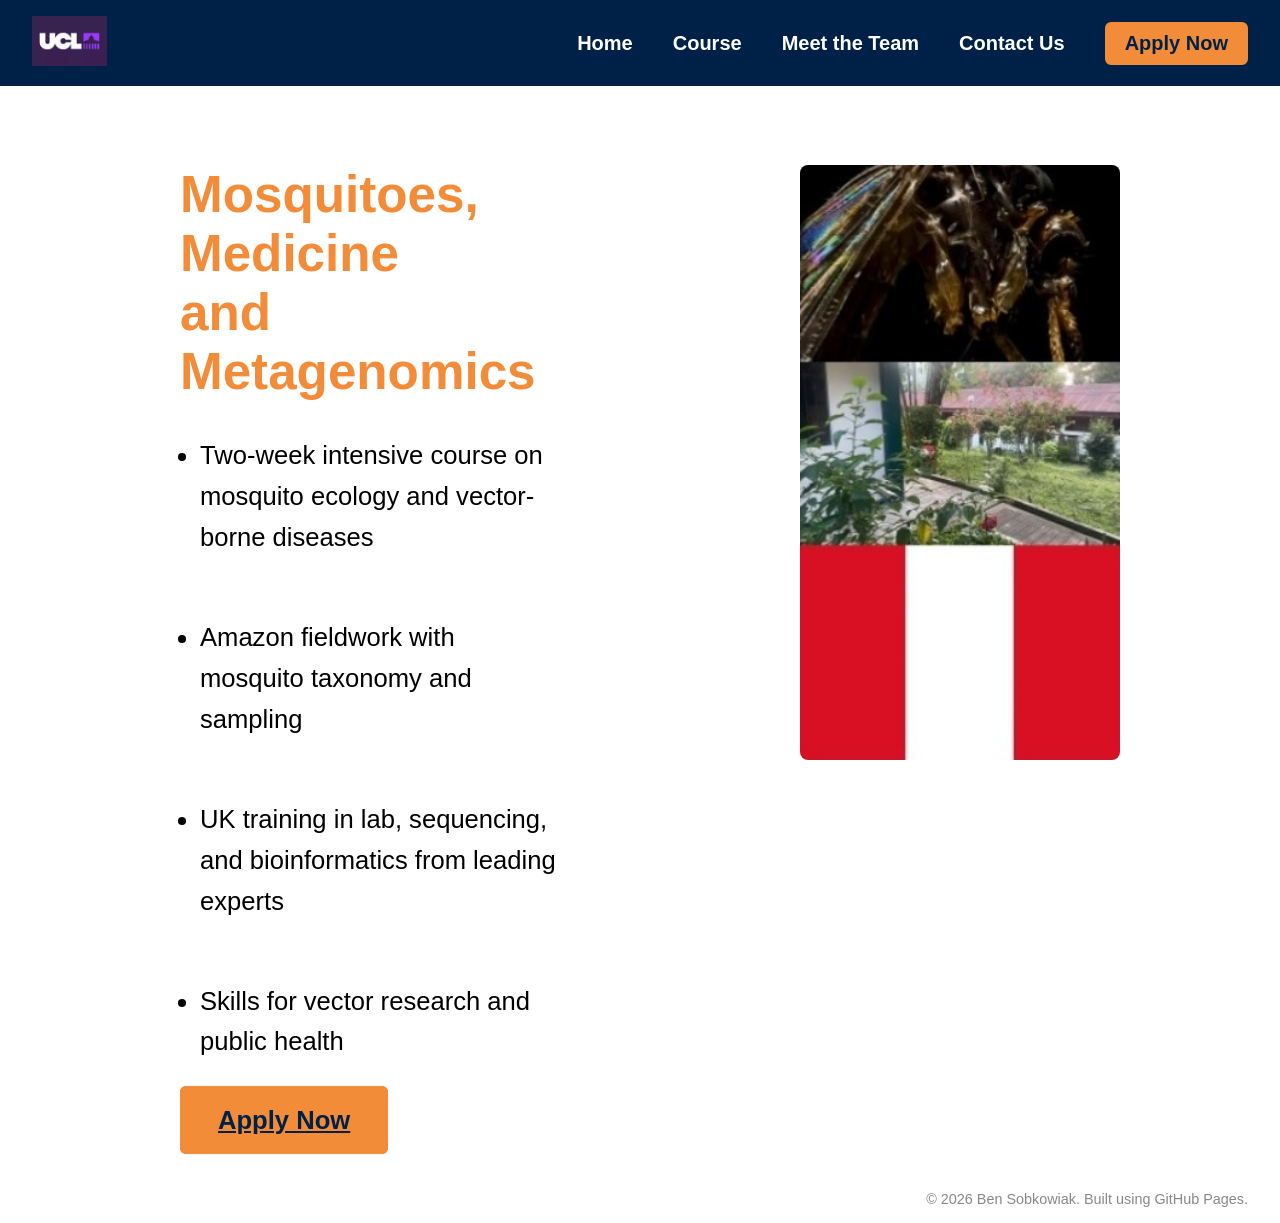
<file: index.html>
<!DOCTYPE html>
<html lang="en">

<head>
<meta charset="UTF-8">
<title>Mosquitoes, Medicine and Metagenomics</title>
<link rel="stylesheet" href="style.css">
</head>

<body>


<div class="topnav">

<div class="nav-left">
  <a href="https://www.ucl.ac.uk" target="_blank">
    <img src="Pictures/UCL.jpg" class="ucl-logo" alt="UCL">
  </a>
</div>

  <div class="nav-links">

    <a href="index.html">Home</a>

    <div class="nav-dropdown">
      <a href="#">Course</a>

      <div class="dropdown-content">
        <a href="Overview.html">Overview</a>
        <a href="Peru.html">Programme: Peru Fieldwork</a>
        <a href="UK.html">Programme: UK Clinical, Laboratory and Bioinformatics</a>
        <a href="Costing.html">Price List</a>
      </div>
    </div>

    <a href="team.html">Meet the Team</a>
    
    <a href="contact.html">Contact Us</a>
    
    <a href="apply.html" class="apply-btn">Apply Now</a>

  </div>

</div>

<div class="main-layout">

  <div class="left-content">

    <h1>Mosquitoes, Medicine <br> and Metagenomics</h1>

    <div class="blurb-text">
      <ul>
        <li>Two-week intensive course on mosquito ecology and vector-borne diseases</li>
        <br>
        <li>Amazon fieldwork with mosquito taxonomy and sampling</li>
        <br>
        <li>UK training in lab, sequencing, and bioinformatics from leading experts</li>
        <br>
        <li>Skills for vector research and public health</li>
      </ul>
    </div>

    <br>

    <a href="apply.html" class="apply-btn" style="font-size:1.6rem; padding:18px 36px;">Apply Now</a>

  </div>

  <div class="right-image">
    <img src="Pictures/Iquitos.jpg" alt="Iquitos fieldwork">
  </div>


</div>
  
<footer>
   © 2026 Ben Sobkowiak. Built using GitHub Pages.
</footer>

</body>
</html>
</file>
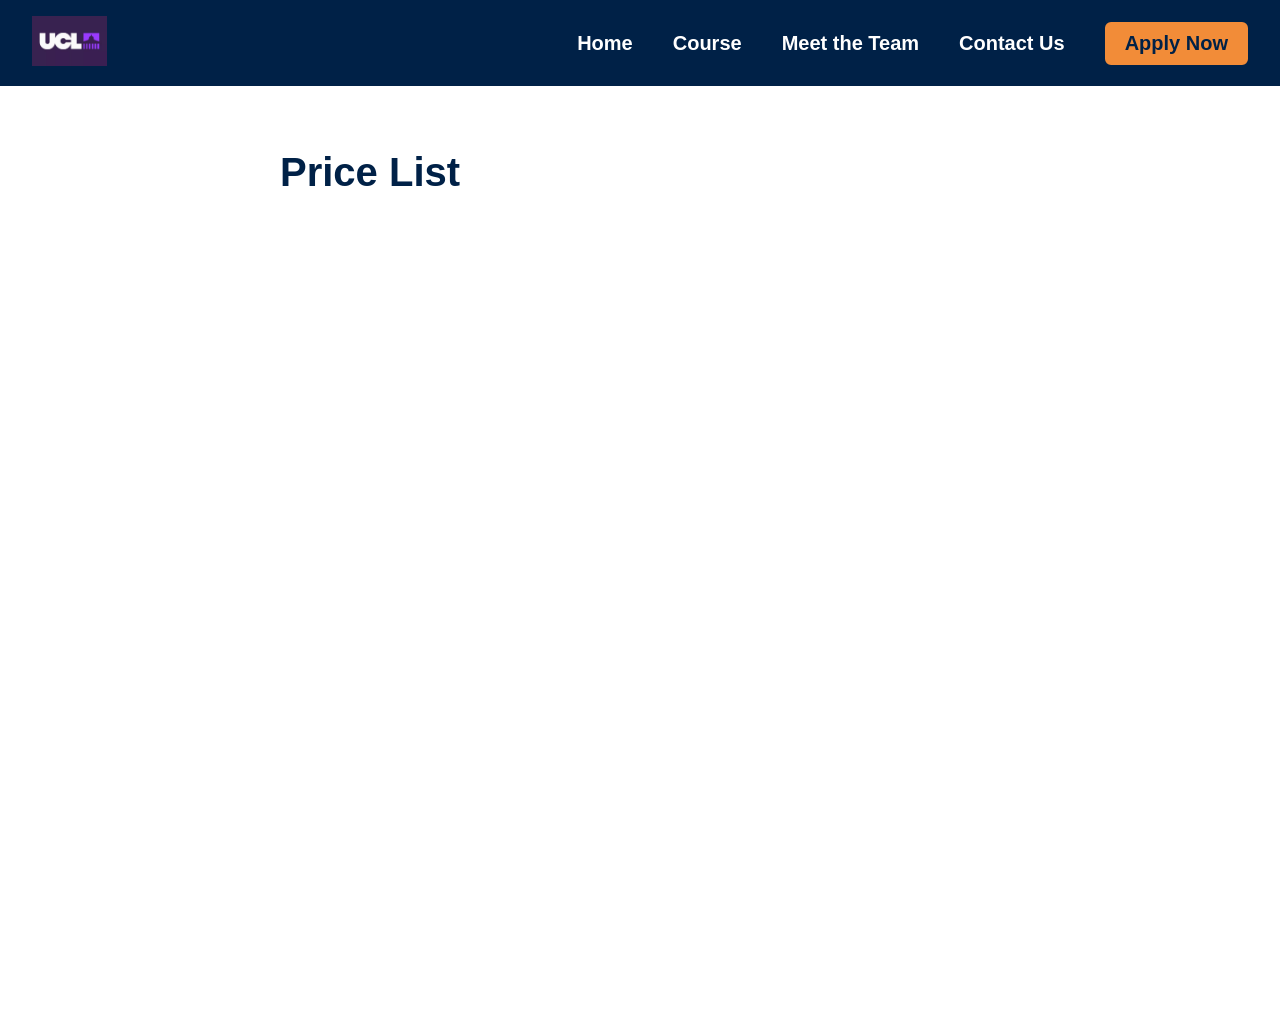
<file: Costing.html>
<!DOCTYPE html>
<html lang="en">

<head>
<meta charset="UTF-8">
<title>Overview</title>
<link rel="stylesheet" href="style.css">
</head>

<body>


<div class="topnav">

<div class="nav-left">
  <a href="https://www.ucl.ac.uk" target="_blank">
    <img src="Pictures/UCL.jpg" class="ucl-logo" alt="UCL">
  </a>
</div>

  <div class="nav-links">

    <a href="index.html">Home</a>

    <div class="nav-dropdown">
      <a href="#">Course</a>

      <div class="dropdown-content">
        <a href="Overview.html">Overview</a>
        <a href="Peru.html">Programme: Peru Fieldwork</a>
        <a href="UK.html">Programme: UK Clinical, Laboratory and Bioinformatics</a>
        <a href="Costing.html">Price List</a>
      </div>
    </div>

    <a href="team.html">Meet the Team</a>
    
    <a href="contact.html">Contact Us</a>
    
    <a href="apply.html" class="apply-btn">Apply Now</a>

  </div>

</div>


<div class="content">
  
<h2>Price List</h2>


</div>

</body>
</html>
</file>
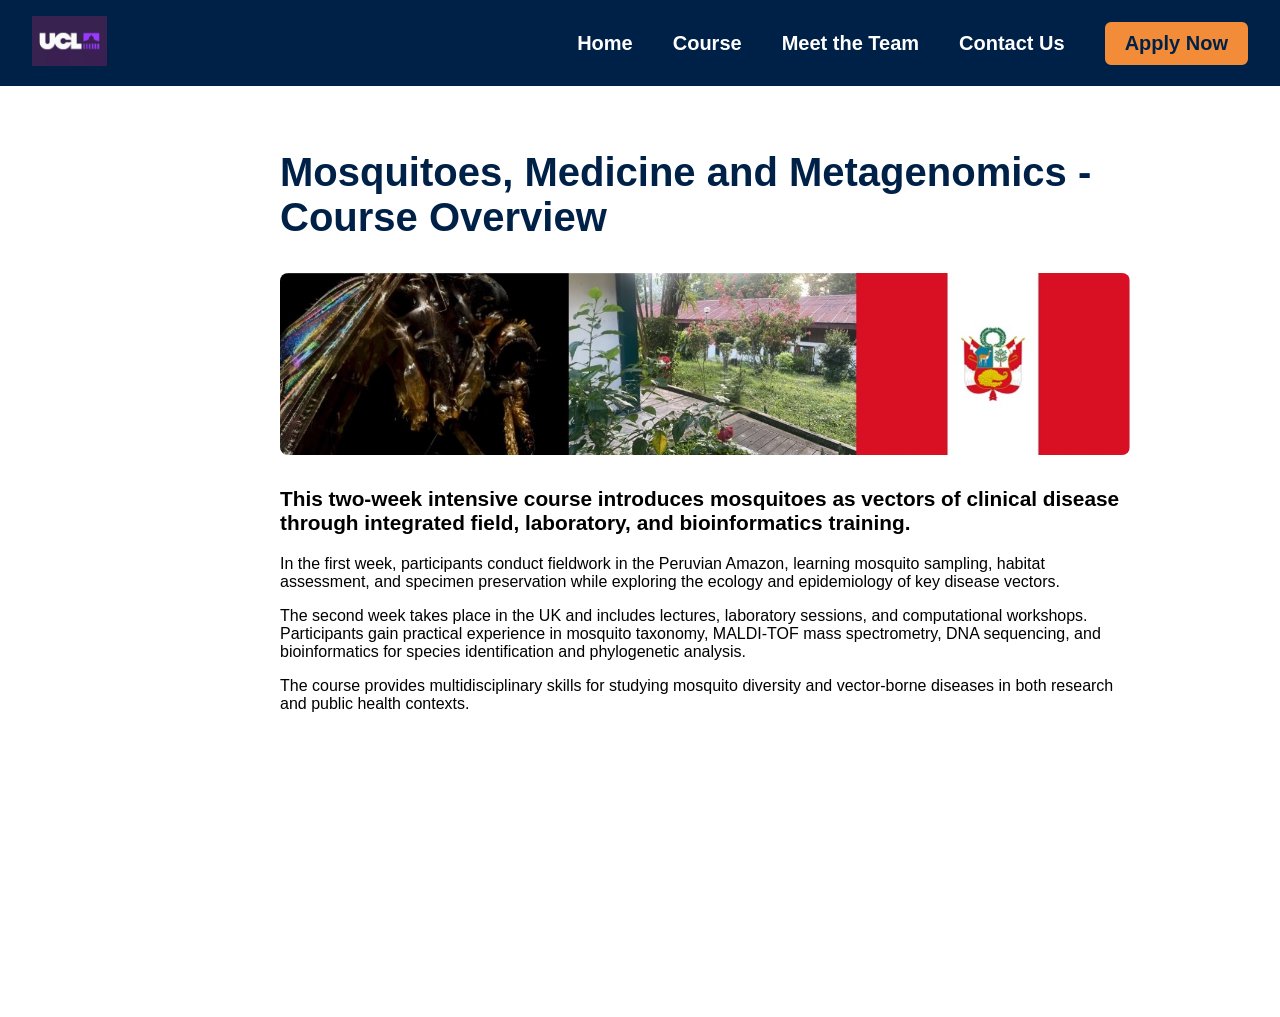
<file: Overview.html>
<!DOCTYPE html>
<html lang="en">

<head>
<meta charset="UTF-8">
<title>Overview</title>
<link rel="stylesheet" href="style.css">
</head>

<body>


<div class="topnav">

<div class="nav-left">
  <a href="https://www.ucl.ac.uk" target="_blank">
    <img src="Pictures/UCL.jpg" class="ucl-logo" alt="UCL">
  </a>
</div>

  <div class="nav-links">

    <a href="index.html">Home</a>

    <div class="nav-dropdown">
      <a href="#">Course</a>

      <div class="dropdown-content">
        <a href="Overview.html">Overview</a>
        <a href="Peru.html">Programme: Peru Fieldwork</a>
        <a href="UK.html">Programme: UK Clinical, Laboratory and Bioinformatics</a>
        <a href="Costing.html">Price List</a>
      </div>
    </div>

    <a href="team.html">Meet the Team</a>
    
    <a href="contact.html">Contact Us</a>
    
    <a href="apply.html" class="apply-btn">Apply Now</a>

  </div>

</div>


<div class="content">
  
<h2>Mosquitoes, Medicine and Metagenomics - Course Overview</h2>

<img src="Pictures/Mosquito.jpg" class="content-image" width="1000">



<h3>This two-week intensive course introduces mosquitoes as vectors of clinical disease through integrated field, laboratory, and bioinformatics training. </h3>
  
<p>In the first week, participants conduct fieldwork in the Peruvian Amazon, learning mosquito sampling, habitat assessment, and specimen preservation while exploring the ecology and epidemiology of key disease vectors. </p>
  
<p>The second week takes place in the UK and includes lectures, laboratory sessions, and computational workshops. Participants gain practical experience in mosquito taxonomy, MALDI-TOF mass spectrometry, DNA sequencing, and bioinformatics for species identification and phylogenetic analysis.</p> 
  
<p>The course provides multidisciplinary skills for studying mosquito diversity and vector-borne diseases in both research and public health contexts.</p>

    
</div>

</body>
</html>
</file>
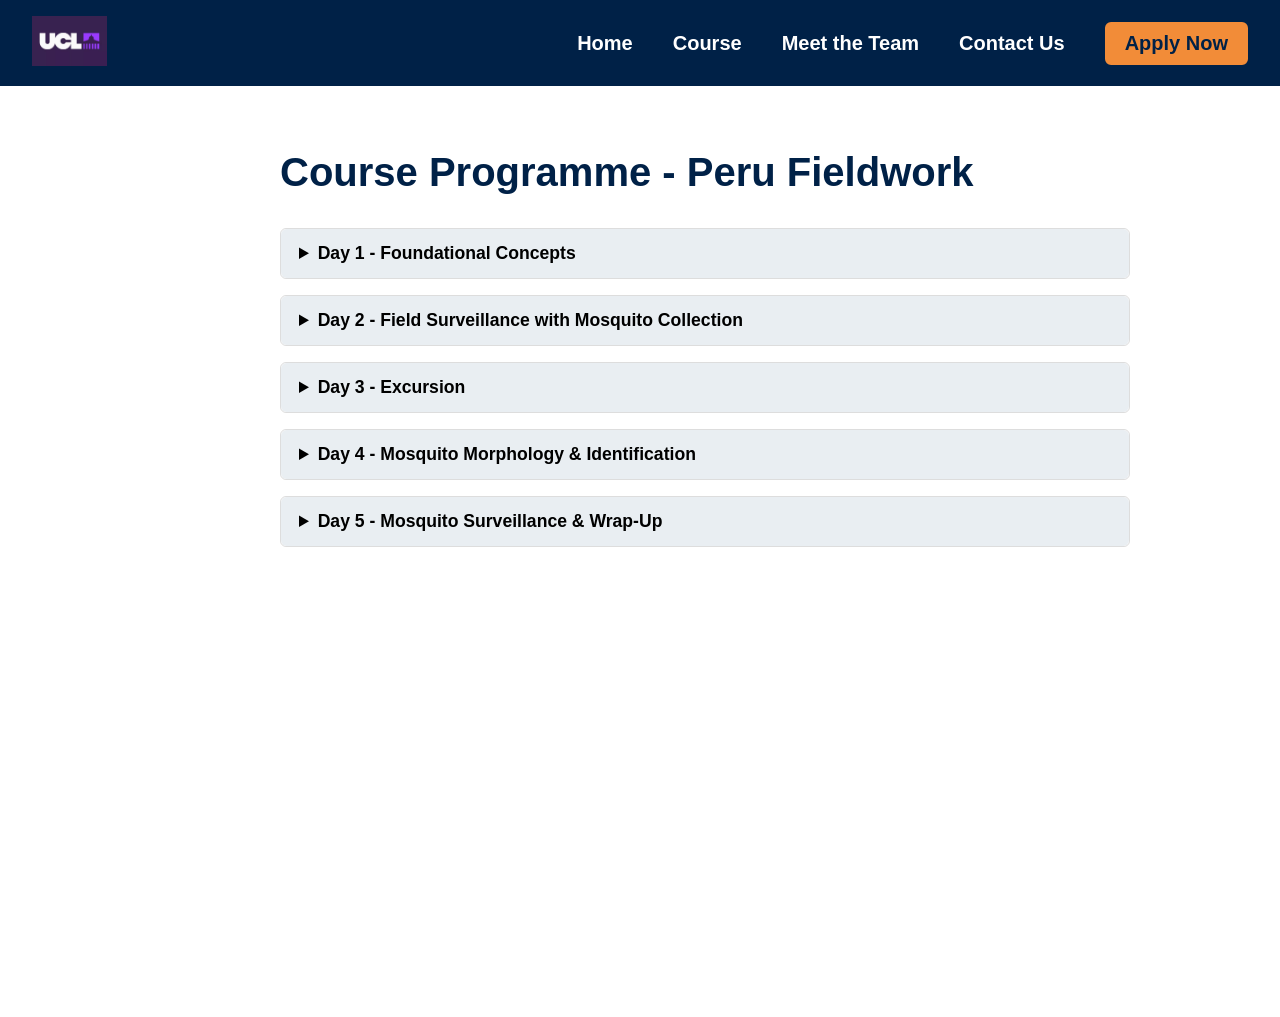
<file: Peru.html>
<!DOCTYPE html>
<html lang="en">

  
<head>
<meta charset="UTF-8">
<title>Peru Fieldwork</title>
<link rel="stylesheet" href="style.css">
</head>

<body>


<div class="topnav">

<div class="nav-left">
  <a href="https://www.ucl.ac.uk" target="_blank">
    <img src="Pictures/UCL.jpg" class="ucl-logo" alt="UCL">
  </a>
</div>

  <div class="nav-links">

    <a href="index.html">Home</a>

    <div class="nav-dropdown">
      <a href="#">Course</a>

      <div class="dropdown-content">
        <a href="Overview.html">Overview</a>
        <a href="Peru.html">Programme: Peru Fieldwork</a>
        <a href="UK.html">Programme: UK Clinical, Laboratory and Bioinformatics</a>
        <a href="Costing.html">Price List</a>
      </div>
    </div>

    <a href="team.html">Meet the Team</a>
    
    <a href="contact.html">Contact Us</a>
    
    <a href="apply.html" class="apply-btn">Apply Now</a>

  </div>

</div>


<div class="content">

  
<h2>Course Programme - Peru Fieldwork</h2>



<details class="course-day" id="day1">
<summary>Day 1 - Foundational Concepts</summary>

<div class="day-content">
<ul>
<li>Welcome & Course Overview</li>
<li>The global burden of mosquito-borne diseases</li>
<li>Introduction to mosquito biology: life cycle, behaviour and genetics</li>
<li>Mosquito ecology</li>
<li>Mosquito taxonomy & key genera (Anopheles, Aedes, Culex)</li>
<li>Vector–host–pathogen triad & transmission dynamics</li>
<li>Introduction to field work – mosquito traps, Prokopack aspirators, storage and transport</li>
</ul>
</div>

</details>



<details class="course-day" id="day2">
<summary>Day 2 - Field Surveillance with Mosquito Collection</summary>

<div class="day-content">
<ul>
<li>Rural trek with mosquito traps</li>
<li>Primary rainforest walk with mosquito aspirators</li>
</ul>
</div>

</details>



<details class="course-day" id="day3">
<summary>Day 3 - Excursion</summary>

<div class="day-content">
<ul>
<li>Group excursion or free day</li>
</ul>
</div>

</details>



<details class="course-day" id="day4">
<summary>Day 4 - Mosquito Morphology & Identification</summary>

<div class="day-content">
<ul>
<li>Mosquito taxonomy</li>
<li>Morphological identification principles</li>
<li>Mosquito taxonomy practice</li>
<li>Mosquito photography</li>
</ul>
</div>

</details>



<details class="course-day" id="day5">
<summary>Day 5 - Mosquito Surveillance & Wrap-Up</summary>

<div class="day-content">
<ul>
<li>Disease surveillance & outbreak response</li>
<li>Challenges and innovation in vector surveillance – future research directions</li>
<li>Workshop: mosquito epidemiology, mapping and analysis in R</li>
<li>Wrap-up</li>
<li>Quiz / group assessment</li>
</ul>
</div>

</details>


</div>

</body>
</html>
</file>
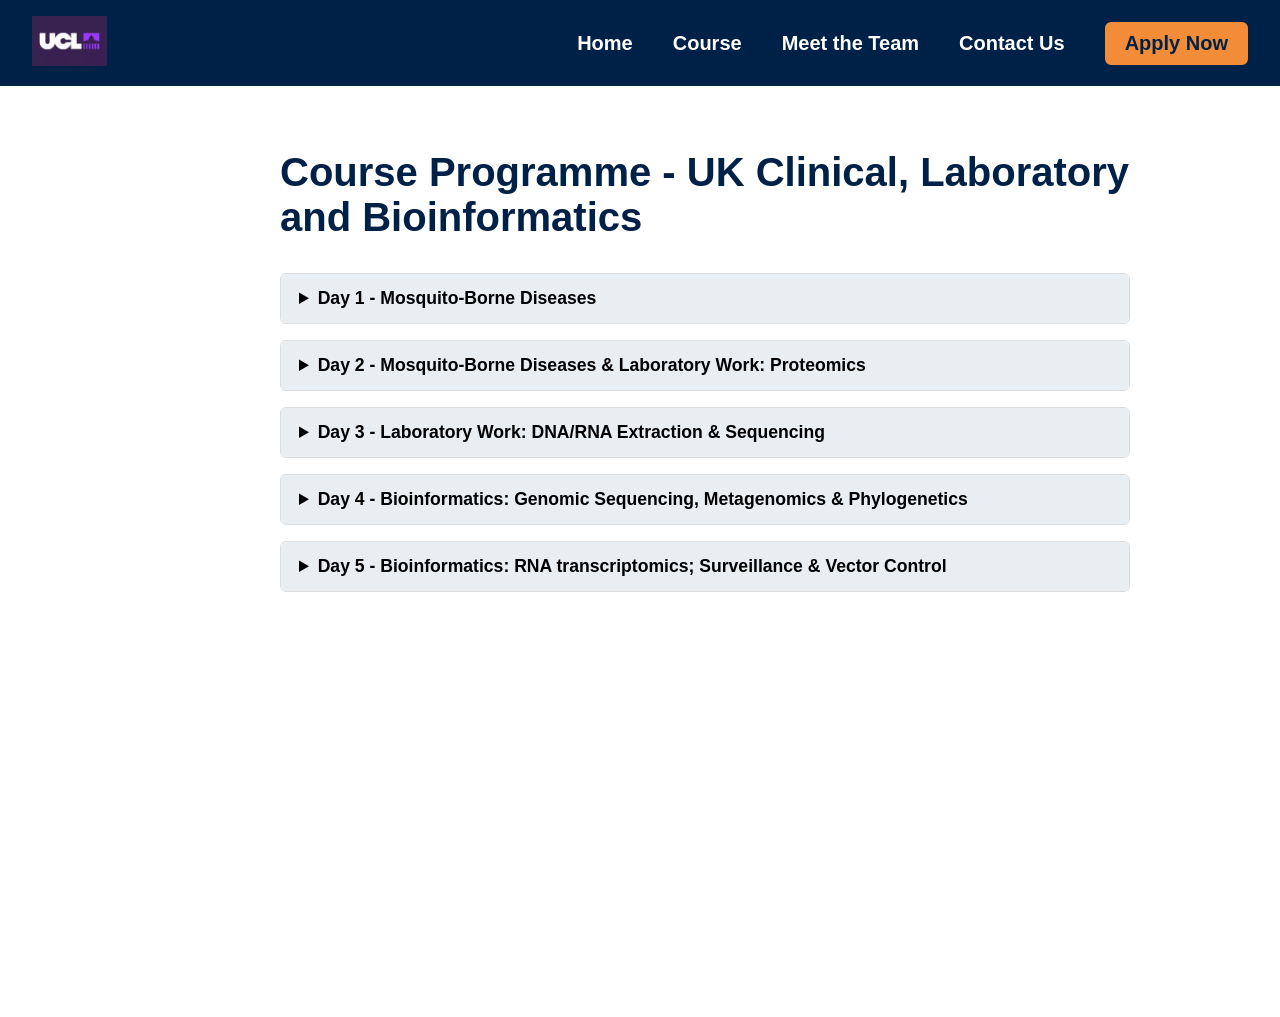
<file: UK.html>
<!DOCTYPE html>
<html lang="en">

<head>
<meta charset="UTF-8">
<title>UK course</title>
<link rel="stylesheet" href="style.css">
</head>

<body>

<div class="topnav">

<div class="nav-left">
  <a href="https://www.ucl.ac.uk" target="_blank">
    <img src="Pictures/UCL.jpg" class="ucl-logo" alt="UCL">
  </a>
</div>

  <div class="nav-links">

    <a href="index.html">Home</a>

    <div class="nav-dropdown">
      <a href="#">Course</a>

      <div class="dropdown-content">
        <a href="Overview.html">Overview</a>
        <a href="Peru.html">Programme: Peru Fieldwork</a>
        <a href="UK.html">Programme: UK Clinical, Laboratory and Bioinformatics</a>
        <a href="Costing.html">Price List</a>
      </div>
    </div>

    <a href="team.html">Meet the Team</a>
    
    <a href="contact.html">Contact Us</a>
    
    <a href="apply.html" class="apply-btn">Apply Now</a>

  </div>

</div>


<div class="content">

  
<h2>Course Programme - UK Clinical, Laboratory and Bioinformatics</h2>

<details class="course-day" id="day6">
<summary>Day 1 - Mosquito-Borne Diseases</summary>

<div class="day-content">
<ul>
<li>Welcome & overview</li>
<li>Malaria I: Epidemiology, transmission dynamics and clinical presentation</li>
<li>Malaria II: Vaccines and treatment – the old and the new</li>
<li>Malaria III: Is eradication possible?</li>
<li>Dengue I: Virology, epidemiology and pathophysiology</li>
<li>Dengue II: Management and prevention – present and future vaccines</li>
<li>Chikungunya and Zika</li>
</ul>
</div>

</details>



<details class="course-day" id="day7">
<summary>Day 2 - Mosquito-Borne Diseases & Laboratory Work: Proteomics</summary>

<div class="day-content">
<ul>
<li>Yellow fever</li>
<li>West Nile virus</li>
<li>Japanese encephalitis</li>
<li>Emerging mosquito pathogens</li>
<li>Case studies: Malaria, Dengue and Zika</li>
<li>Lab safety & biosecurity</li>
<li>Laboratory session: preparing, running and interpreting MALDI</li>
</ul>
</div>

</details>



<details class="course-day" id="day8">
<summary>Day 3 - Laboratory Work: DNA/RNA Extraction & Sequencing</summary>

<div class="day-content">
<ul>
<li>DNA/RNA extraction</li>
<li>Quality control</li>
<li>Nanopore sequencing</li>
</ul>
</div>

</details>



<details class="course-day" id="day9">
<summary>Day 4 - Bioinformatics: Genomic Sequencing, Metagenomics & Phylogenetics</summary>

<div class="day-content">
<ul>
<li>Introduction to sequencing</li>
<li>Interpreting sequencing data and Quality Control</li>
<li>DNA/RNA genome assembly and metagenomics</li>
<li>Phylogenetic reconstruction</li>
</ul>
</div>

</details>


<details class="course-day" id="day10">
<summary>Day 5 - Bioinformatics: RNA transcriptomics; Surveillance & Vector Control</summary>

<div class="day-content">
<ul>
<li>RNA transcriptomics</li>
<li>Vector control tools (IRS, larviciding, Wolbachia, sterile males)</li>
<li>Community engagement for vector control</li>
<li>Climate change and mosquito-borne diseases: current trends and future projections</li>
<li>Review of mosquito photography</li>
<li>Wrap-up & course evaluation</li>
</ul>
</div>

</details>

</div>

</body>
</html>
</file>
<file: style.css>
/* =========================
Base
========================= */

body {
margin: 0;
font-family: Arial, Helvetica, sans-serif;
}

/* =========================
Top Nav
========================= */

.topnav {
width: 100%;
background-color: #002147;
padding: 1rem 2rem;
position: fixed;
top: 0;
left: 0;
z-index: 1000;

display: flex;
align-items: center;
justify-content: space-between;

box-sizing: border-box;
}

/* UCL logo */

.ucl-logo {
height: 50px;
margin-right: 30px;
}

/* Navigation links */

.nav-links {
display: flex;
align-items: center;
gap: 2.5rem;
}

.nav-links a,
.nav-dropdown span {
color: white;
text-decoration: none;
font-weight: bold;
font-size: 1.25rem;
cursor: pointer;
}

.nav-links a:hover,
.nav-dropdown span:hover {
text-decoration: underline;
}

/* Apply Now button */

.apply-btn {
background-color: #F28C38;
color: #002147 !important;
padding: 8px 18px;
border-radius: 6px;
font-weight: bold;
border: 2px solid #F28C38;
transition: all 0.2s ease;
}

.apply-btn:hover {
background-color: #ff9f4d;
transform: translateY(-1px);
text-decoration: none;
}

/* =========================
Dropdown Menu
========================= */

.nav-dropdown {
position: relative;
}

.dropdown-content {
display: none;
position: absolute;
background-color: #002147;
padding: 0.8rem 1.2rem;
top: 100%;
left: 0;
min-width: 260px;
}

.dropdown-content a {
display: block;
padding: 8px 0;
font-size: 1.05rem;
font-weight: normal;
color: white;
}

.nav-dropdown:hover .dropdown-content,
.nav-dropdown:focus-within .dropdown-content {
display: block;
}

/* =========================
Main Homepage Layout
========================= */

.main-layout{
display:flex;
align-items:flex-start;
min-height:100vh;
margin-top:85px;
}

.left-content{
width:50%;
padding:80px 80px 40px 180px;
box-sizing:border-box;
}

.right-image{
width:50%;
display:flex;
align-items:flex-start;
justify-content:center;
padding:80px 40px 40px 40px;
box-sizing:border-box;
}

.right-image img{
max-width:320px;
width:100%;
height:auto;
border-radius:8px;
}

/* =========================
Page Content (other pages)
========================= */

.content {
margin-top: 85px;
margin-left: 280px;
margin-right: 150px;
padding-top: 2rem;
background: white;
min-height: 100vh;
}

/* =========================
Blurb Text
========================= */

.blurb-text{
font-size:1.6rem;
line-height:1.6;
}

.blurb-text ul{
padding-left:20px;
}

.blurb-text li{
margin-bottom:18px;
}

/* =========================
Images
========================= */

.content-image {
width: 1400px;
max-width: 100%;
display: block;
margin: 2rem 0;
border-radius: 8px;
}

/* =========================
Footer
========================= */

footer {
padding: 1rem 2rem;
font-size: 0.9rem;
color: #888;
text-align: right;
}

/* =========================
Typography
========================= */

h1 {
color: #F28C38;
font-size: 3.2rem;
margin-top: 0;
}

h2 {
color: #002147;
font-size: 2.5rem;
}

h3 {
font-size: 1.3rem;
}

/* =========================
Tables
========================= */

table {
border-collapse: collapse;
width: 100%;
}

th, td {
border: 1px solid black;
padding: 8px;
}

/* =========================
Code Blocks
========================= */

pre {
position: relative;
background-color: #f5f5f5;
padding: 12px;
border-radius: 5px;
overflow-x: auto;
margin-bottom: 2rem;
}

pre code {
font-family: monospace;
white-space: pre;
padding-right: 2.5em;
}

.copy-block-btn {
position: absolute;
top: 8px;
right: 8px;
background: none;
border: none;
font-size: 1em;
color: #008cba;
cursor: pointer;
opacity: 0;
transition: opacity 0.2s;
}

pre:hover .copy-block-btn {
opacity: 0.6;
}

.copy-block-btn:hover {
opacity: 1;
}

/* =========================
Course Day Cards
========================= */

.course-day {
border: 1px solid #ddd;
border-radius: 6px;
margin-bottom: 1rem;
background: #fafafa;
}

.course-day summary {
cursor: pointer;
padding: 14px 18px;
font-weight: bold;
font-size: 1.1rem;
background: #e9eef2;
border-radius: 6px;
}

.course-day summary:hover {
background: #dbe4ea;
}

.day-content {
padding: 14px 18px;
line-height: 1.5;
}

/* Bullet formatting */

.day-content ul {
margin: 8px 0 0 20px;
padding: 0;
}

.day-content li {
margin-bottom: 6px;
}

/* =========================
Mobile Layout
========================= */

@media (max-width: 900px) {

.main-layout{
flex-direction:column;
align-items:center;
}

.left-content{
width:100%;
padding:40px 30px;
}

.right-image{
width:100%;
padding:20px 0;
justify-content:center;
}

.right-image img{
max-width:220px;
}

/* scale text for mobile */

h1{
font-size:2rem;
}

.blurb-text{
font-size:1.1rem;
}

.nav-links {
flex-direction: column;
align-items: flex-start;
gap: 1rem;
}

.dropdown-content {
position: static;
}

.content {
margin-left: 0;
margin-right: 0;
padding-left: 1.5rem;
padding-right: 1.5rem;
}

.ucl-logo {
height: 24px;
}

}
</file>
